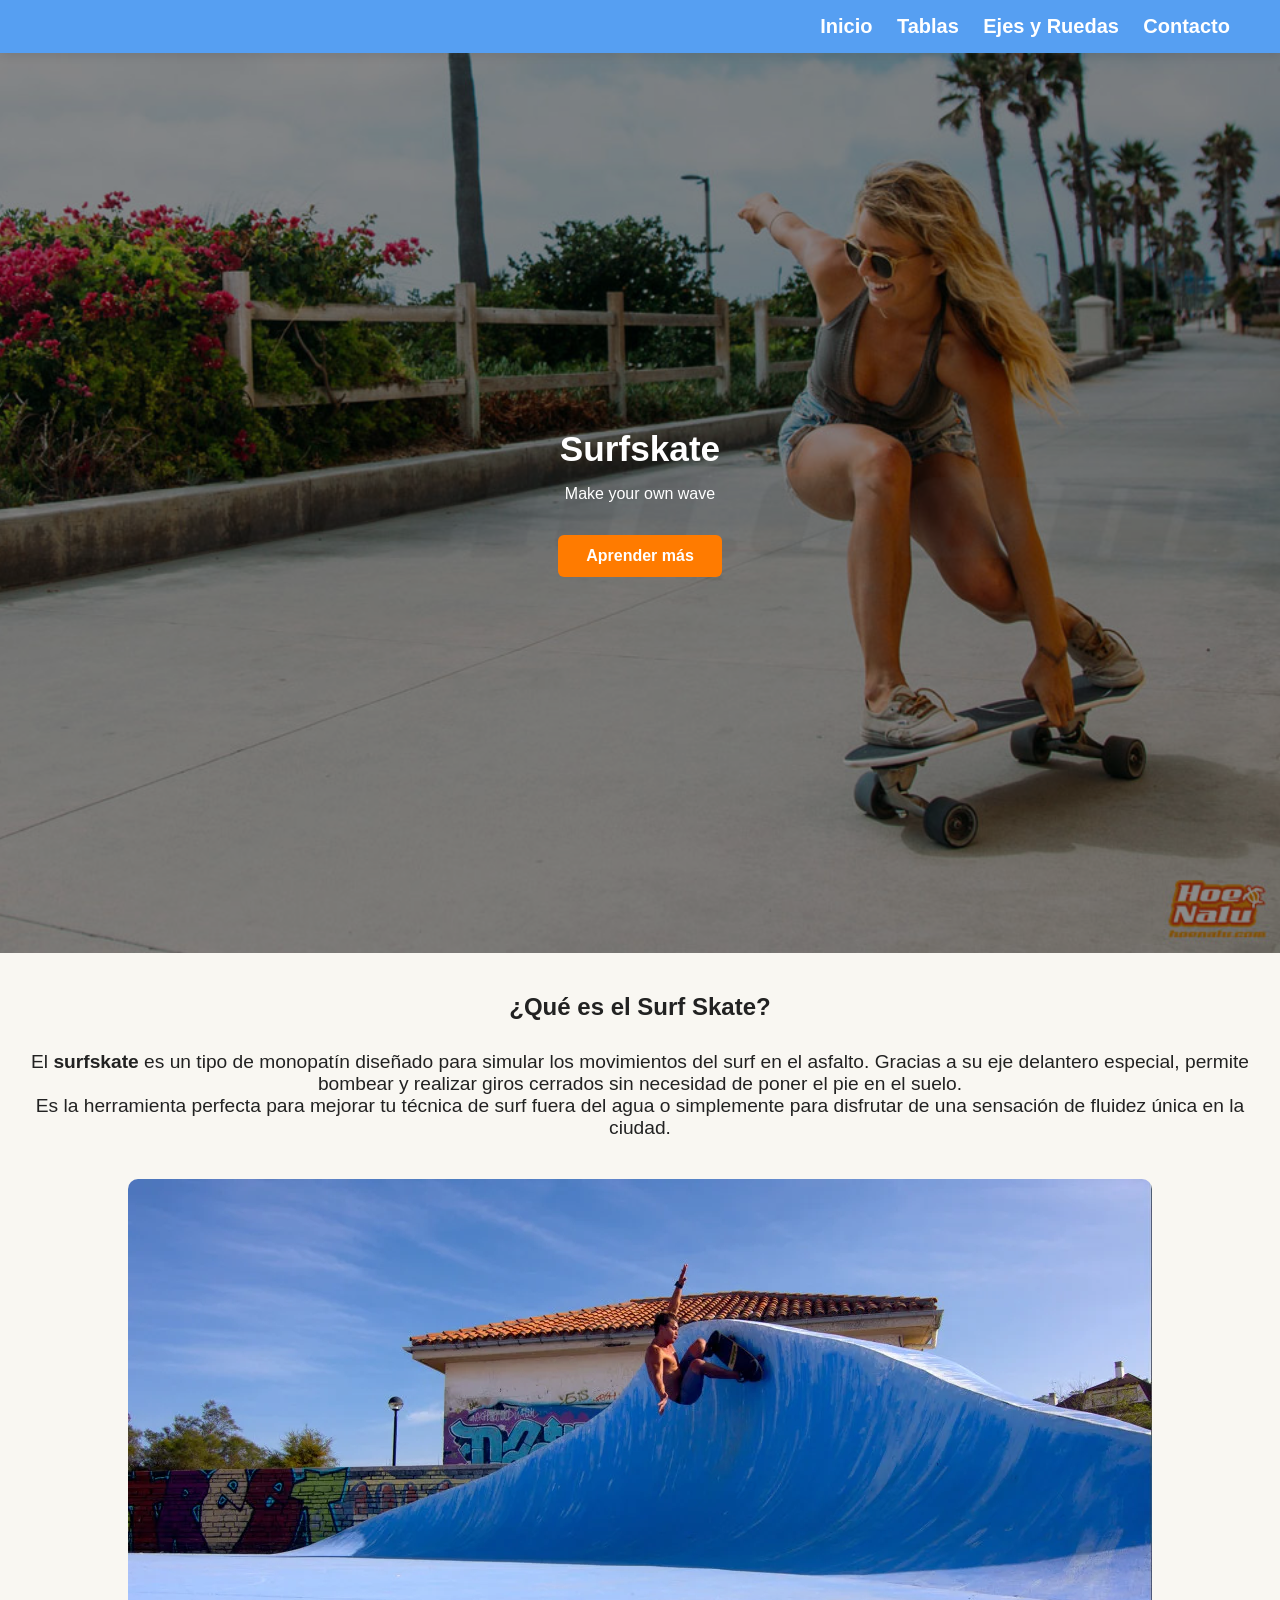
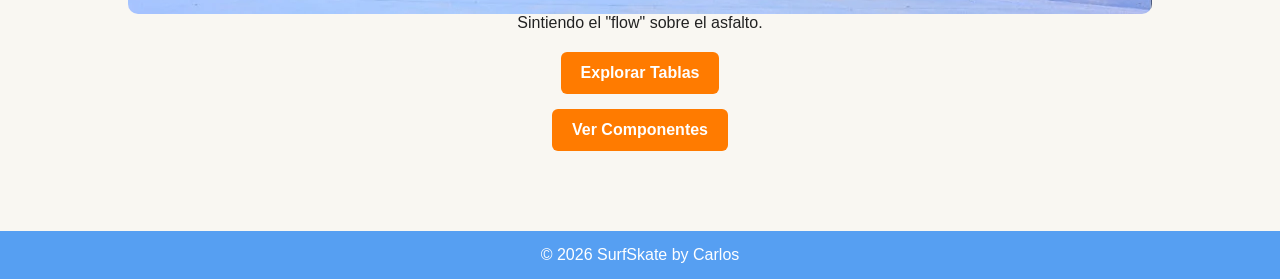
<file: index.html>
<!DOCTYPE html>
<html lang="es">
<head>
    <meta charset="UTF-8">
    <meta name="viewport" content="width=device-width, initial-scale=1.0">
    <meta name="description" content="Aprende qué es el surfskate y encuentra las mejores tablas y ejes para simular el surf en el asfalto.">
    <link rel="stylesheet" href="css/style.css">
    <title>SurfSkate - Make your own wave</title>
</head>
<body>

    <header class="encabezado-principal">
        <div class="contenedor-encabezado">
            <nav  class="navegacion">
                           

                <ul class="lista-navegacion">
                    <li><a href="index.html" aria-current="page">Inicio</a></li>
                    <li><a href="tablas.html">Tablas</a></li>
                    <li><a href="ejesRuedas.html">Ejes y Ruedas</a></li>
                    <li><a href="contacto.html">Contacto</a></li>
                </ul>
            </nav>
        </div>
    </header>

    <main id="contenido-principal">

        <section class="seccion-hero" aria-labelledby="titulo-hero">
            <div class="contenido-hero">
                <h1 id="titulo-hero">Surfskate</h1>
                <p class="frase-hero">Make your own wave</p>
                <div class="acciones-hero">
                    <a href="#que-es" class="boton">Aprender más</a>
                </div>
            </div>
        </section>

        <section id="que-es" class="seccion-info">
            <div class="que-es-h2">
                <h2>¿Qué es el Surf Skate?</h2>

                <article class="bloque-que-es">
                    <div class="texto-que-es">
                        <p>
                            El <strong>surfskate</strong> es un tipo de monopatín diseñado para simular los movimientos del surf en el asfalto. Gracias a su eje delantero especial, permite bombear y realizar giros cerrados sin necesidad de poner el pie en el suelo.
                        </p>
                        <p>
                            Es la herramienta perfecta para mejorar tu técnica de surf fuera del agua o simplemente para disfrutar de una sensación de fluidez única en la ciudad.
                        </p>
                    </div>

                    <div class="visual-que-es">
                        <figure>
                            <img src="img/surfingTheWall.webp" alt="Skater pared" class="imagen-que-es" loading="lazy">
                            <figcaption>Sintiendo el "flow" sobre el asfalto.</figcaption>
                        </figure>

                        <div class="grupo-botones">
                            <a href="tablas.html" class="boton-secundario">Explorar Tablas</a>
                            <a href="ejesRuedas.html" class="boton-secundario">Ver Componentes</a>
                        </div>
                    </div>
                </article>
            </div>
        </section>
    </main>

    <footer class="pie-principal">
        <div class="contenido-pie">
            <p>&copy; 2026 SurfSkate by Carlos</p>
        </div>
    </footer>

</body>
</html>
</file>
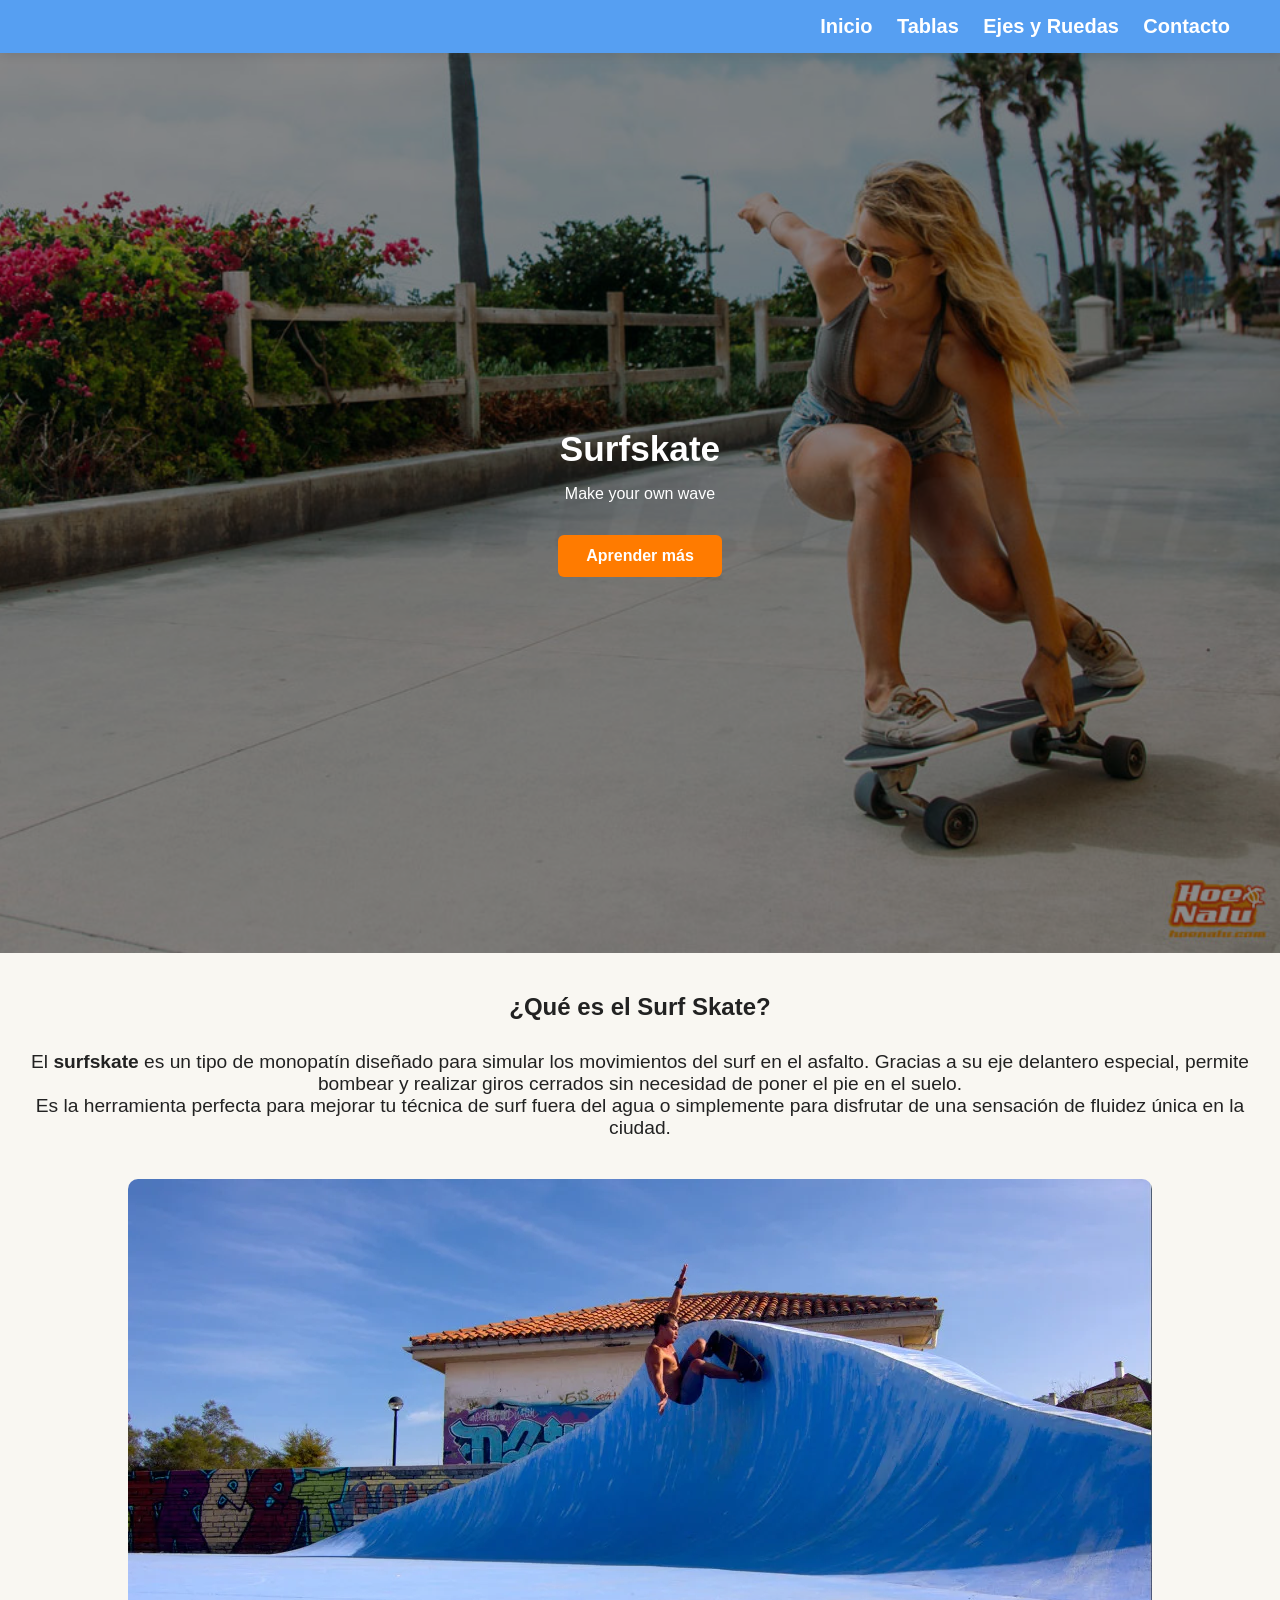
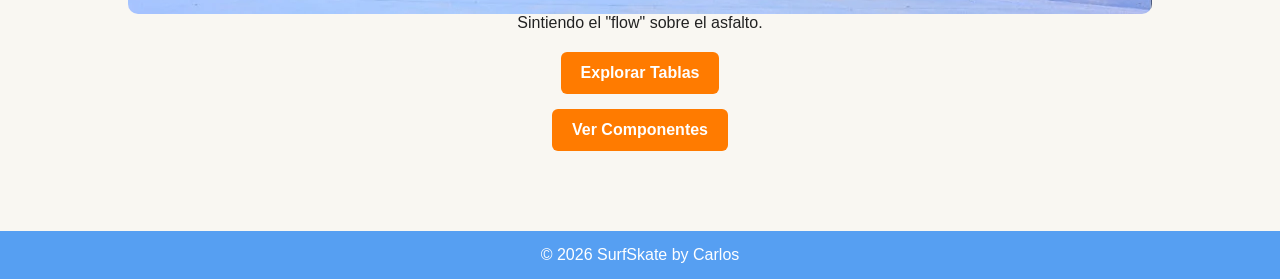
<file: html/index.html>
<!DOCTYPE html>
<html lang="es">
<head>
    <meta charset="UTF-8">
    <meta name="viewport" content="width=device-width, initial-scale=1.0">
    <meta name="description" content="Aprende qué es el surfskate y encuentra las mejores tablas y ejes para simular el surf en el asfalto.">
    <link rel="stylesheet" href="/css/style.css">
    <title>SurfSkate - Make your own wave</title>
</head>
<body>

    <header class="encabezado-principal">
        <div class="contenedor-encabezado">
            <nav  class="navegacion">
                           

                <ul class="lista-navegacion">
                    <li><a href="index.html" aria-current="page">Inicio</a></li>
                    <li><a href="tablas.html">Tablas</a></li>
                    <li><a href="ejesRuedas.html">Ejes y Ruedas</a></li>
                    <li><a href="contacto.html">Contacto</a></li>
                </ul>
            </nav>
        </div>
    </header>

    <main id="contenido-principal">

        <section class="seccion-hero" aria-labelledby="titulo-hero">
            <div class="contenido-hero">
                <h1 id="titulo-hero">Surfskate</h1>
                <p class="frase-hero">Make your own wave</p>
                <div class="acciones-hero">
                    <a href="#que-es" class="boton">Aprender más</a>
                </div>
            </div>
        </section>

        <section id="que-es" class="seccion-info">
            <div class="que-es-h2">
                <h2>¿Qué es el Surf Skate?</h2>

                <article class="bloque-que-es">
                    <div class="texto-que-es">
                        <p>
                            El <strong>surfskate</strong> es un tipo de monopatín diseñado para simular los movimientos del surf en el asfalto. Gracias a su eje delantero especial, permite bombear y realizar giros cerrados sin necesidad de poner el pie en el suelo.
                        </p>
                        <p>
                            Es la herramienta perfecta para mejorar tu técnica de surf fuera del agua o simplemente para disfrutar de una sensación de fluidez única en la ciudad.
                        </p>
                    </div>

                    <div class="visual-que-es">
                        <figure>
                            <img src="/img/surfingTheWall.webp" alt="Skater pared" class="imagen-que-es" loading="lazy">
                            <figcaption>Sintiendo el "flow" sobre el asfalto.</figcaption>
                        </figure>

                        <div class="grupo-botones">
                            <a href="tablas.html" class="boton-secundario">Explorar Tablas</a>
                            <a href="ejesRuedas.html" class="boton-secundario">Ver Componentes</a>
                        </div>
                    </div>
                </article>
            </div>
        </section>
    </main>

    <footer class="pie-principal">
        <div class="contenido-pie">
            <p>&copy; 2026 SurfSkate by Carlos</p>
        </div>
    </footer>

</body>
</html>
</file>
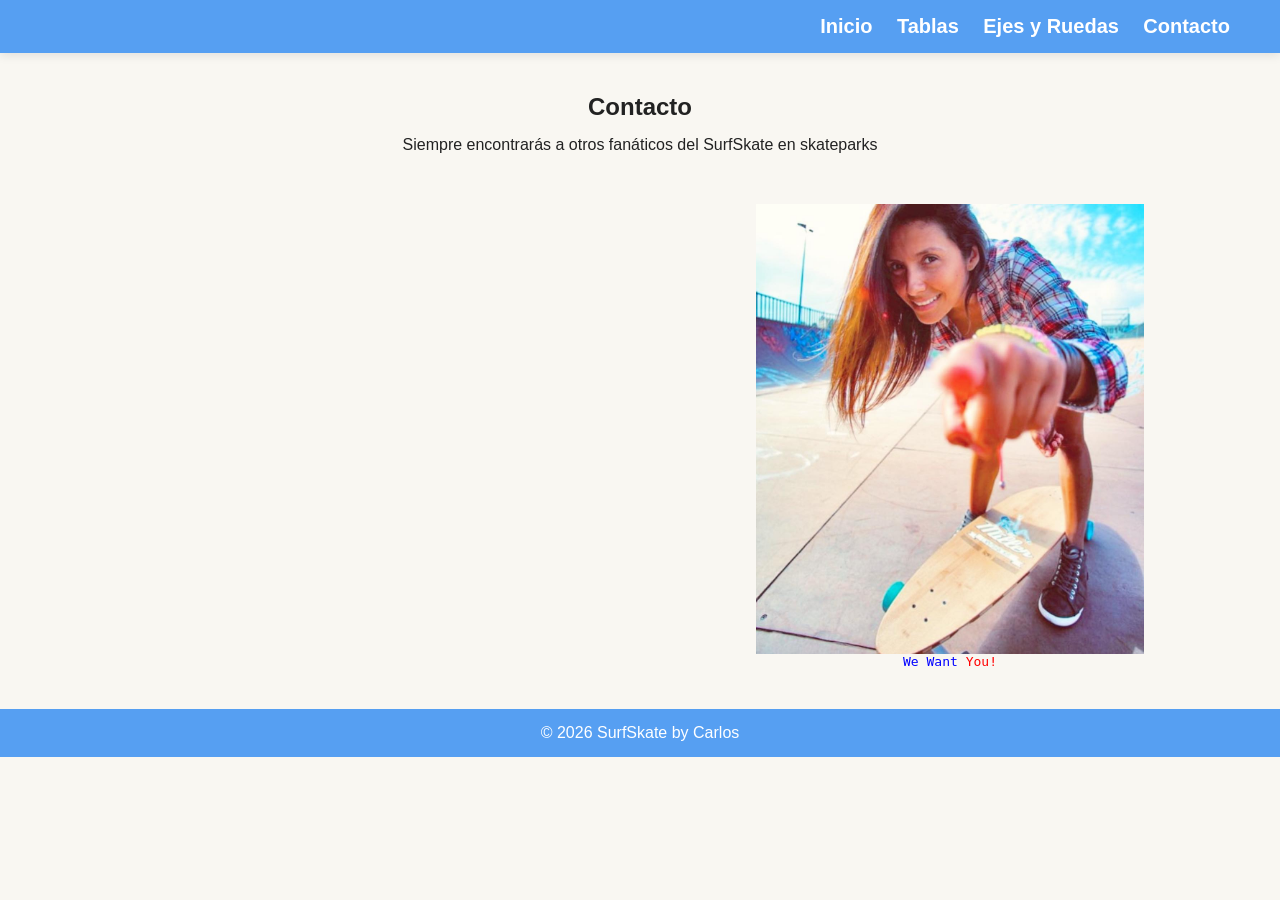
<file: contacto.html>
<!DOCTYPE html>
<html lang="es">
<head>
    <meta charset="UTF-8">
    <meta name="viewport" content="width=device-width, initial-scale=1.0">
    <link rel="stylesheet" href="css/style.css">
    <title>SurfSkate - Contacto</title>
</head>
<body>

<header class="encabezado-principal">
        <div class="contenedor-encabezado">
            <nav aria-label="Navegación principal" class="navegacion">
                <ul class="lista-navegacion">
                    <li><a href="index.html" aria-current="page">Inicio</a></li>
                    <li><a href="tablas.html">Tablas</a></li>
                    <li><a href="ejesRuedas.html">Ejes y Ruedas</a></li>
                    <li><a href="contacto.html">Contacto</a></li>
                </ul>
            </nav>
        </div>
    </header>

<main>
    <section class="last-section">
        <h2>Contacto</h2>
    <p>Siempre encontrarás a otros fanáticos del SurfSkate en skateparks </p>
    </section>
       <div class="contacto">
<iframe src="https://www.google.com/maps/embed?pb=!1m18!1m12!1m3!1d2890.343639952761!2d-5.953868019049077!3d43.57855810000014!2m3!1f0!2f0!3f0!3m2!1i1024!2i768!4f13.1!3m3!1m2!1s0xd369ddcf06eb9b3%3A0xf6adefc594eba2da!2sSkatepark%20Salinas!5e0!3m2!1ses!2ses!4v1773749470520!5m2!1ses!2ses" width="600" height="450" style="border:0;" allowfullscreen="" loading="lazy" referrerpolicy="no-referrer-when-downgrade"></iframe>


<figcaption id="ultimaFoto">
    <img src="img/millerdivision.jpg" alt=""> <p>We Want <span>You!</span></p>
</figcaption>
</div>
</main>


    <footer class="pie-principal">
        <div class="contenido-pie">
            <p>&copy; 2026 SurfSkate by Carlos</p>
        </div>
    </footer>

</body>
</html>
</file>
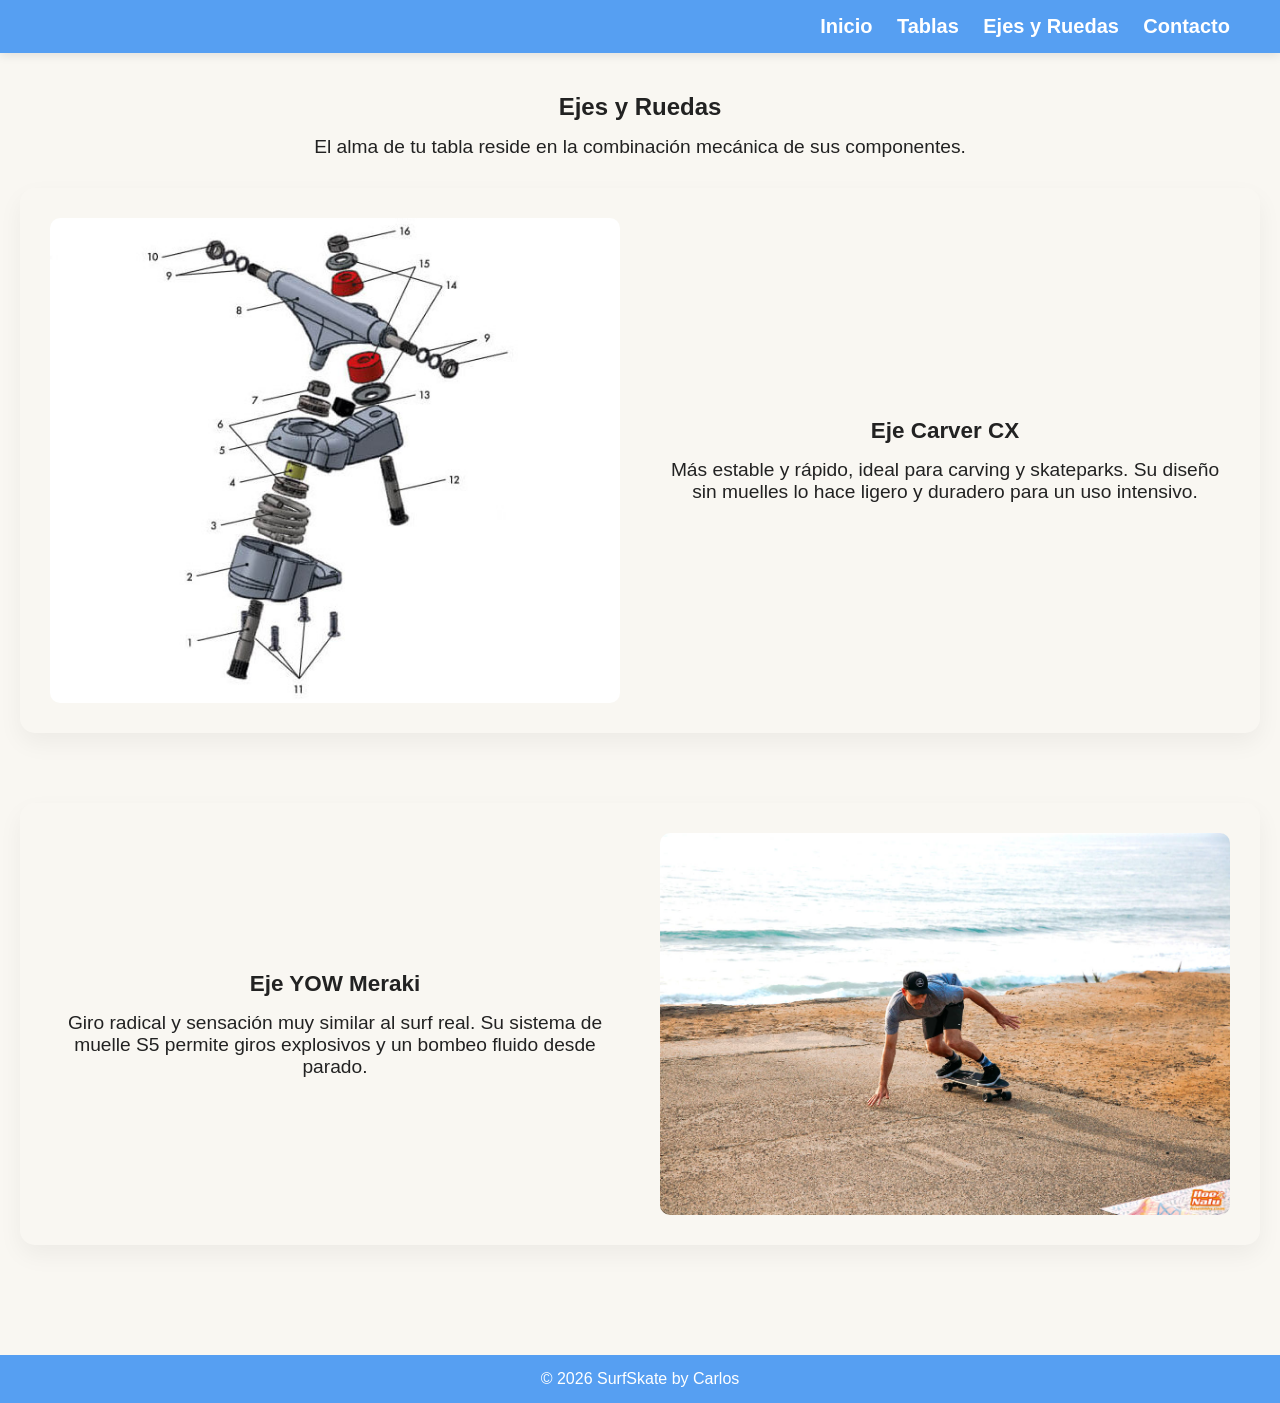
<file: ejesRuedas.html>
<!DOCTYPE html>
<html lang="es">
<head>
    <meta charset="UTF-8">
    <meta name="viewport" content="width=device-width, initial-scale=1.0">
    <link rel="stylesheet" href="css/style.css">
    <title>SurfSkate - Ejes y Ruedas</title>
</head>
<body>

<header class="encabezado-principal">
        <div class="contenedor-encabezado">
            <nav aria-label="Navegación principal" class="navegacion">
                <ul class="lista-navegacion">
                    <li><a href="index.html" aria-current="page">Inicio</a></li>
                    <li><a href="tablas.html">Tablas</a></li>
                    <li><a href="ejesRuedas.html">Ejes y Ruedas</a></li>
                    <li><a href="contacto.html">Contacto</a></li>
                </ul>
            </nav>
        </div>
    </header>


   <main>
    <section class="seccion-productos">
        <h2 class="que-es-h2">Ejes y Ruedas</h2>
        <p class="texto-que-es">El alma de tu tabla reside en la combinación mecánica de sus componentes.</p>

        <div class="bloque-que-es">
            <article class="tarjeta-detalle">
                <div class="visual-que-es">
                    <img src="img/surfskate-meraki-yow.jpg" alt="Primer plano eje Carver CX" class="imagen-que-es">
                </div>
                <div class="texto-que-es">
                    <h3>Eje Carver CX</h3>
                    <p>Más estable y rápido, ideal para carving y skateparks. Su diseño sin muelles lo hace ligero y duradero para un uso intensivo.</p>
                </div>
            </article>
            
            <article class="tarjeta-detalle">
                <div class="texto-que-es">
                    <h3>Eje YOW Meraki</h3>
                    <p>Giro radical y sensación muy similar al surf real. Su sistema de muelle S5 permite giros explosivos y un bombeo fluido desde parado.</p>
                </div>
                <div class="visual-que-es">
                    <img src="img/2-alta.jpg" alt="Primer plano eje YOW Meraki" class="imagen-que-es">
                </div>
            </article>
        </div>
    </section>
</main>


    <footer class="pie-principal">
        <div class="contenido-pie">
            <p>&copy; 2026 SurfSkate by Carlos</p>
        </div>
    </footer>

</body>
</html>
</file>
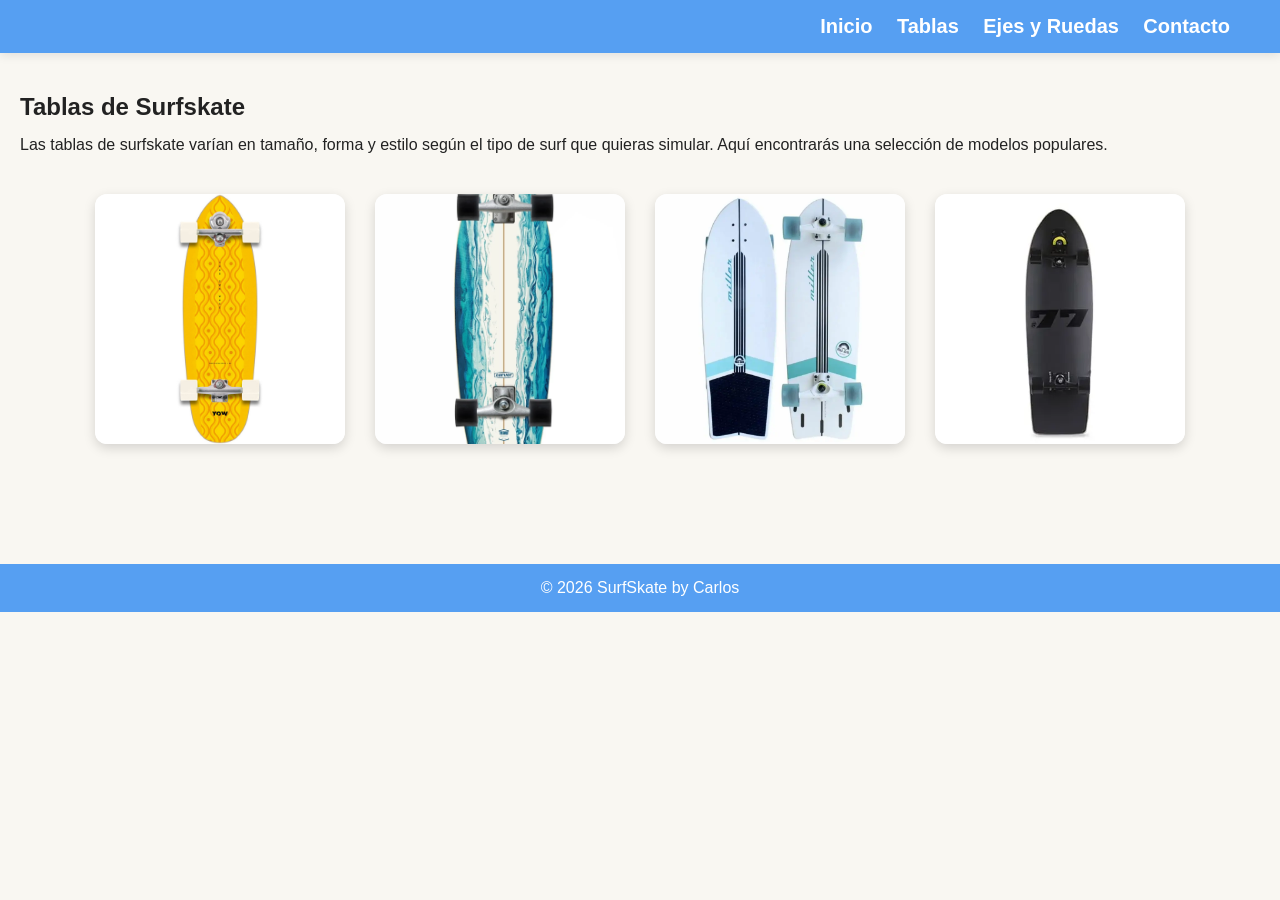
<file: tablas.html>
<!DOCTYPE html>
<html lang="es">
<head>
    <meta charset="UTF-8">
    <meta name="viewport" content="width=device-width, initial-scale=1.0">
    <link rel="stylesheet" href="css/style.css">
    <title>SurfSkate - Tablas</title>
</head>
<body>

<header class="encabezado-principal">
        <div class="contenedor-encabezado">
            <nav aria-label="Navegación principal" class="navegacion">
                <ul class="lista-navegacion">
                    <li><a href="index.html" aria-current="page">Inicio</a></li>
                    <li><a href="tablas.html">Tablas</a></li>
                    <li><a href="ejesRuedas.html">Ejes y Ruedas</a></li>
                    <li><a href="contacto.html">Contacto</a></li>
                </ul>
            </nav>
        </div>
    </header>

<main>
    <section>
        <h2>Tablas de Surfskate</h2>

        <article>
            <p>Las tablas de surfskate varían en tamaño, forma y estilo según el tipo de surf que quieras simular. Aquí encontrarás una selección de modelos populares.</p>
        </article>
<section class="galeria">
    <div class="tarjeta">
        <a href="https://yowsurf.com/es" target="_blank" rel="noopener">
            <img src="img/yow.jpg" alt="Producto 1">
        </a>
    </div>

    <div class="tarjeta">
        <a href="https://www.carver-skateboards.eu/carver_es/?gad_source=1&gad_campaignid=22987912540&gbraid=0AAAAAoexXTSK2ikY9CNj7hO-6mPMRLA08&gclid=Cj0KCQjw9-PNBhDfARIsABHN6-2MXcZWdIoS-f0r4AhDQB52ok_vNCy989kjzU_kJOnCR9sujXqMCU0aAu8BEALw_wcB" target="_blank" rel="noopener">
            <img src="img/carver.webp" alt="Producto 2">
        </a>
    </div>

    <div class="tarjeta">
        <a href="https://indalosurfer.com/es/miller-surfskate/137-surfskate-miller-pablo-solar-pro-model-325.html" target="_blank" rel="noopener">
            <img src="img/miller.webp" alt="Producto 3">
        </a>
    </div>

    <div class="tarjeta">
        <a href="https://www.smoothstar.com/es/producto/34%E2%80%B3-filipe-toledo-77/?srsltid=AfmBOoqmZ0DzKK_GMmBcSTvvyeA2hVVSzXM01DJk11btIsMRuCJ9TR4-" target="_blank" rel="noopener">
            <img src="img/smoothstar.webp" alt="Producto 4">
        </a>
    </div>

</section>
    </section>
       
</main>


    <footer class="pie-principal">
        <div class="contenido-pie">
            <p>&copy; 2026 SurfSkate by Carlos</p>
        </div>
    </footer>

</body>
</html>
</file>
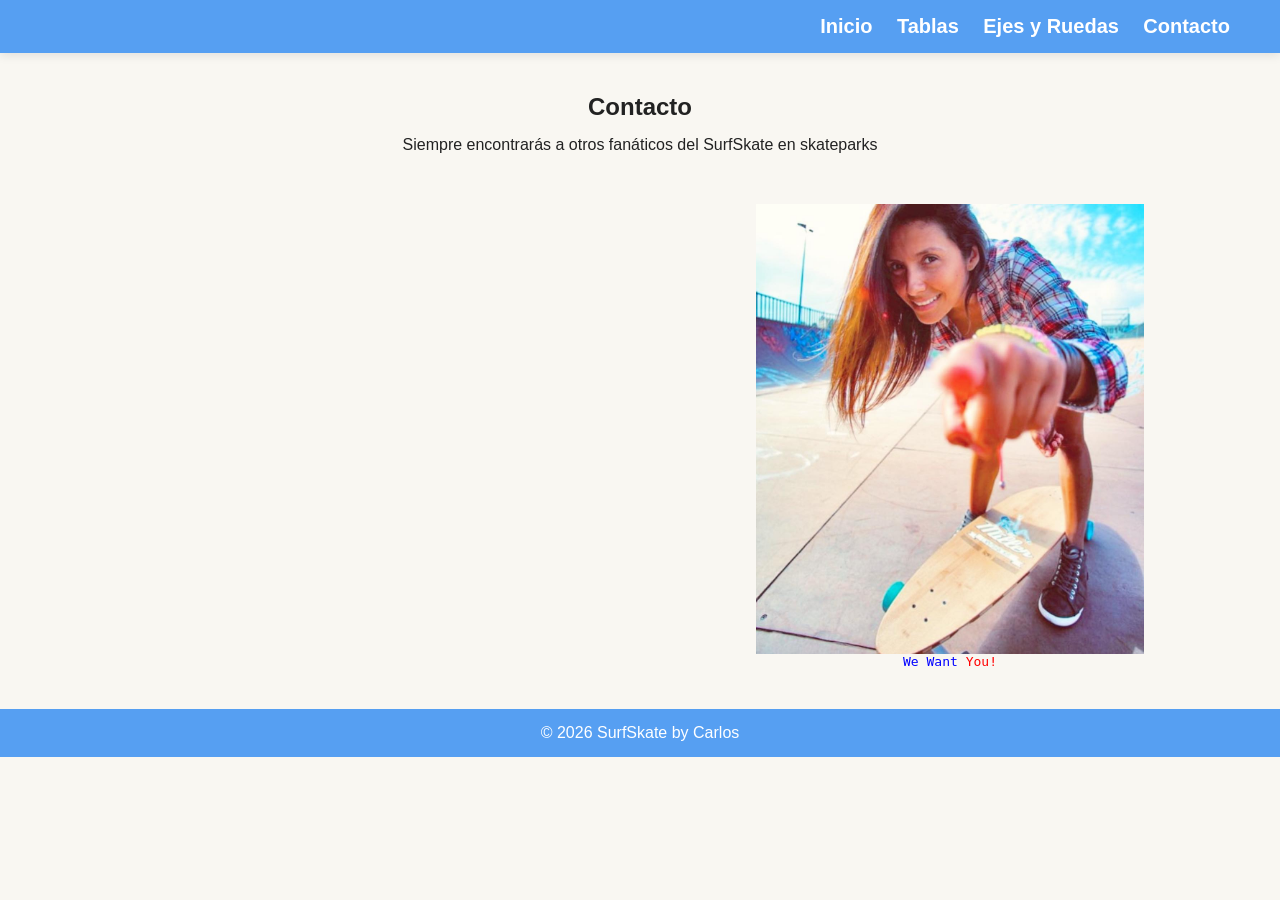
<file: html/contacto.html>
<!DOCTYPE html>
<html lang="es">
<head>
    <meta charset="UTF-8">
    <meta name="viewport" content="width=device-width, initial-scale=1.0">
    <link rel="stylesheet" href="/css/style.css">
    <title>SurfSkate - Contacto</title>
</head>
<body>

<header class="encabezado-principal">
        <div class="contenedor-encabezado">
            <nav aria-label="Navegación principal" class="navegacion">
                <ul class="lista-navegacion">
                    <li><a href="index.html" aria-current="page">Inicio</a></li>
                    <li><a href="tablas.html">Tablas</a></li>
                    <li><a href="ejesRuedas.html">Ejes y Ruedas</a></li>
                    <li><a href="contacto.html">Contacto</a></li>
                </ul>
            </nav>
        </div>
    </header>

<main>
    <section class="last-section">
        <h2>Contacto</h2>
    <p>Siempre encontrarás a otros fanáticos del SurfSkate en skateparks </p>
    </section>
       <div class="contacto">
<iframe src="https://www.google.com/maps/embed?pb=!1m18!1m12!1m3!1d2890.343639952761!2d-5.953868019049077!3d43.57855810000014!2m3!1f0!2f0!3f0!3m2!1i1024!2i768!4f13.1!3m3!1m2!1s0xd369ddcf06eb9b3%3A0xf6adefc594eba2da!2sSkatepark%20Salinas!5e0!3m2!1ses!2ses!4v1773749470520!5m2!1ses!2ses" width="600" height="450" style="border:0;" allowfullscreen="" loading="lazy" referrerpolicy="no-referrer-when-downgrade"></iframe>


<figcaption id="ultimaFoto">
    <img src="/img/millerdivision.jpg" alt=""> <p>We Want <span>You!</span></p>
</figcaption>
</div>
</main>


    <footer class="pie-principal">
        <div class="contenido-pie">
            <p>&copy; 2026 SurfSkate by Carlos</p>
        </div>
    </footer>

</body>
</html>
</file>
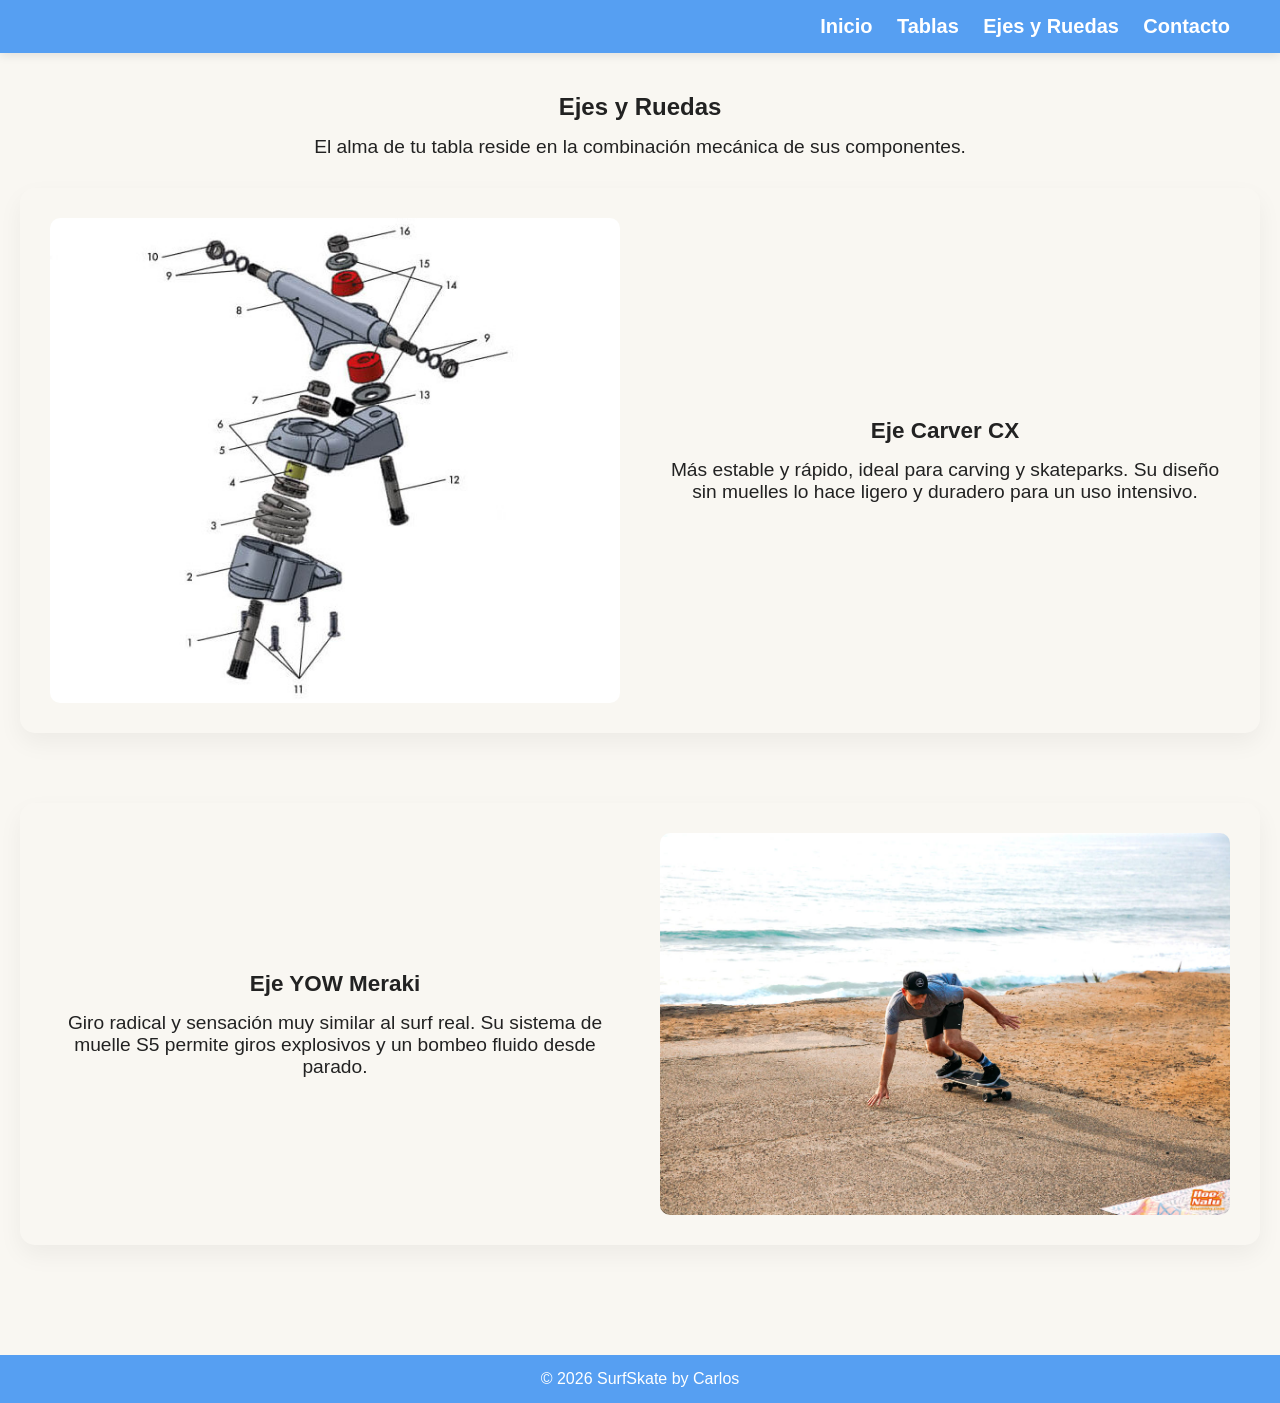
<file: html/ejesRuedas.html>
<!DOCTYPE html>
<html lang="es">
<head>
    <meta charset="UTF-8">
    <meta name="viewport" content="width=device-width, initial-scale=1.0">
    <link rel="stylesheet" href="/css/style.css">
    <title>SurfSkate - Ejes y Ruedas</title>
</head>
<body>

<header class="encabezado-principal">
        <div class="contenedor-encabezado">
            <nav aria-label="Navegación principal" class="navegacion">
                <ul class="lista-navegacion">
                    <li><a href="index.html" aria-current="page">Inicio</a></li>
                    <li><a href="tablas.html">Tablas</a></li>
                    <li><a href="ejesRuedas.html">Ejes y Ruedas</a></li>
                    <li><a href="contacto.html">Contacto</a></li>
                </ul>
            </nav>
        </div>
    </header>


   <main>
    <section class="seccion-productos">
        <h2 class="que-es-h2">Ejes y Ruedas</h2>
        <p class="texto-que-es">El alma de tu tabla reside en la combinación mecánica de sus componentes.</p>

        <div class="bloque-que-es">
            <article class="tarjeta-detalle">
                <div class="visual-que-es">
                    <img src="/img/surfskate-meraki-yow.jpg" alt="Primer plano eje Carver CX" class="imagen-que-es">
                </div>
                <div class="texto-que-es">
                    <h3>Eje Carver CX</h3>
                    <p>Más estable y rápido, ideal para carving y skateparks. Su diseño sin muelles lo hace ligero y duradero para un uso intensivo.</p>
                </div>
            </article>
            
            <article class="tarjeta-detalle">
                <div class="texto-que-es">
                    <h3>Eje YOW Meraki</h3>
                    <p>Giro radical y sensación muy similar al surf real. Su sistema de muelle S5 permite giros explosivos y un bombeo fluido desde parado.</p>
                </div>
                <div class="visual-que-es">
                    <img src="/img/2-alta.jpg" alt="Primer plano eje YOW Meraki" class="imagen-que-es">
                </div>
            </article>
        </div>
    </section>
</main>


    <footer class="pie-principal">
        <div class="contenido-pie">
            <p>&copy; 2026 SurfSkate by Carlos</p>
        </div>
    </footer>

</body>
</html>
</file>
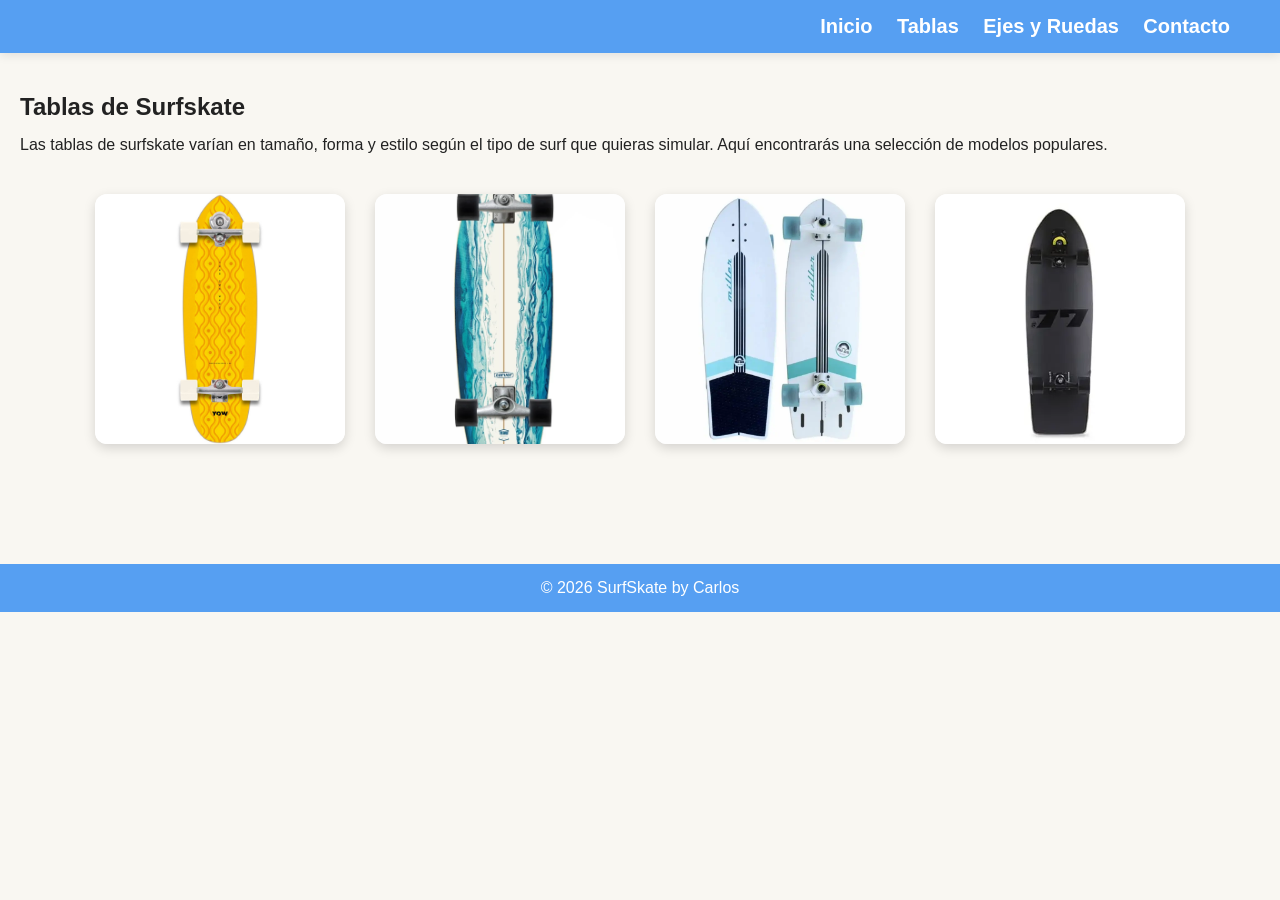
<file: html/tablas.html>
<!DOCTYPE html>
<html lang="es">
<head>
    <meta charset="UTF-8">
    <meta name="viewport" content="width=device-width, initial-scale=1.0">
    <link rel="stylesheet" href="/css/style.css">
    <title>SurfSkate - Tablas</title>
</head>
<body>

<header class="encabezado-principal">
        <div class="contenedor-encabezado">
            <nav aria-label="Navegación principal" class="navegacion">
                <ul class="lista-navegacion">
                    <li><a href="index.html" aria-current="page">Inicio</a></li>
                    <li><a href="tablas.html">Tablas</a></li>
                    <li><a href="ejesRuedas.html">Ejes y Ruedas</a></li>
                    <li><a href="contacto.html">Contacto</a></li>
                </ul>
            </nav>
        </div>
    </header>

<main>
    <section>
        <h2>Tablas de Surfskate</h2>

        <article>
            <p>Las tablas de surfskate varían en tamaño, forma y estilo según el tipo de surf que quieras simular. Aquí encontrarás una selección de modelos populares.</p>
        </article>
<section class="galeria">
    <div class="tarjeta">
        <a href="https://yowsurf.com/es" target="_blank" rel="noopener">
            <img src="/img/yow.jpg" alt="Producto 1">
        </a>
    </div>

    <div class="tarjeta">
        <a href="https://www.carver-skateboards.eu/carver_es/?gad_source=1&gad_campaignid=22987912540&gbraid=0AAAAAoexXTSK2ikY9CNj7hO-6mPMRLA08&gclid=Cj0KCQjw9-PNBhDfARIsABHN6-2MXcZWdIoS-f0r4AhDQB52ok_vNCy989kjzU_kJOnCR9sujXqMCU0aAu8BEALw_wcB" target="_blank" rel="noopener">
            <img src="/img/carver.webp" alt="Producto 2">
        </a>
    </div>

    <div class="tarjeta">
        <a href="https://indalosurfer.com/es/miller-surfskate/137-surfskate-miller-pablo-solar-pro-model-325.html" target="_blank" rel="noopener">
            <img src="/img/miller.webp" alt="Producto 3">
        </a>
    </div>

    <div class="tarjeta">
        <a href="https://www.smoothstar.com/es/producto/34%E2%80%B3-filipe-toledo-77/?srsltid=AfmBOoqmZ0DzKK_GMmBcSTvvyeA2hVVSzXM01DJk11btIsMRuCJ9TR4-" target="_blank" rel="noopener">
            <img src="/img/smoothstar.webp" alt="Producto 4">
        </a>
    </div>

</section>
    </section>
       
</main>


    <footer class="pie-principal">
        <div class="contenido-pie">
            <p>&copy; 2026 SurfSkate by Carlos</p>
        </div>
    </footer>

</body>
</html>
</file>
<file: css/style.css>
/* ===========================
   ESTILOS GENERALES
=========================== */

* {
    margin: 0;
    padding: 0;
    box-sizing: border-box;
}

body {
    font-family: 'Segoe UI', Tahoma, Geneva, Verdana, sans-serif;
    background-color: #f9f7f2;
    color: #222;
    
}

img {
    max-width: 100%;
    display: block;
    border-radius: 10px;
}

h1, h2, h3 {
    margin-bottom: 15px;
}

section {
    padding: 40px 20px;
}

/* ===========================
   NAVBAR
=========================== */

.encabezado-principal {
    position: sticky;   
    top: 0;            
    z-index: 1000;      
    box-shadow: 0 2px 10px rgba(0,0,0,0.1); 
}

.navegacion {
    background-color: rgb(86, 159, 242);

   background-repeat: no-repeat;
    text-align: right;
    padding: 15px 30px; 
    margin-bottom: 0px;
    height: auto;
    
}

.lista-navegacion {
    list-style: none;
}

.lista-navegacion li {
    display: inline;
    margin-right: 20px;
}

.lista-navegacion a {
    color: white;
    font-size: 20px;
    text-decoration: none;
    font-weight: bold;
}

.lista-navegacion a:hover {
    text-decoration: underline;
}

/* ===========================
   HERO
=========================== */

.seccion-hero {
    min-height: 100vh;
    background-image: url('../img/1-alta.jpg');
    background-size: cover;
    background-position: right;
    background-repeat: no-repeat;

    display: flex;
    align-items: center;
    justify-content: center;

    position: relative;
    padding: 20px;
}

.seccion-hero::before {
    content: "";
    position: absolute;
    top: 0;
    left: 0;
    width: 100%;
    height: 100%;
    background: rgba(0, 0, 0, 0.45);
}

.contenido-hero {
    position: relative;
    text-align: center;
    color: white;
    max-width: 700px;
}

.contenido-hero h1 {
    font-size: 3.5rem;
    margin-bottom: 1rem;
}

.contenido-hero p {
    font-size: 1.3rem;
    margin-bottom: 2rem;
}

.boton {
    display: inline-block;
    padding: 12px 28px;
    background-color: #ff7b00;
    color: white;
    text-decoration: none;
    font-weight: bold;
    border-radius: 6px;
    transition: 0.3s;
}

.boton:hover {
    background-color: #e56f00;
}

/* ===========================
   SECCIÓN ¿QUÉ ES?
=========================== */
.que-es-h2{
    text-align: center;
}

.bloque-que-es {
    display: flex;
    justify-content: space-between;
    align-items: center;
    gap: 40px;
    margin-top: 30px;
}

.texto-que-es {
    text-align: center;
    flex: 1;
    font-size: 1.2rem;
}

.visual-que-es {
    flex: 1;
    display: flex;
    flex-direction: column;
    align-items: center;
    gap: 20px;
}

.imagen-que-es {
    width: 100%;
}

.grupo-botones {
    display: flex;
    flex-direction: column;
    align-items: flex-end;
    gap: 15px;
    width: 100%;
}

.boton-secundario {
    display: inline-block;
    padding: 12px 20px;
    background-color: #ff7b00;
    color: white;
    text-decoration: none;
    border-radius: 6px;
    font-weight: bold;
    width: fit-content;
    transition: 0.3s;
}

.boton-secundario:hover {
    background-color: #e56f00;
}

/* ===========================
Tarjetas tablas
=========================== */

.galeria {
    display: flex;
    justify-content: center;
    gap: 30px;
    flex-wrap: wrap;
    padding: 40px 20px;
}

/* tamaño de tarjeta */
.tarjeta {
    width: 250px;              
    height: 250px;
    background: white;
    border-radius: 12px;
    box-shadow: 0 4px 12px rgba(0,0,0,0.15);
    display: flex;
    justify-content: center;
    align-items: center;
    overflow: hidden;          /
    transition: transform 0.3s;
}

.tarjeta:hover {
    transform: scale(1.05);
}

.tarjeta img {
    width: 100%;
    height: 100%;
    object-fit: cover;         
    display: block;
}

/*==========================
    EJES Y RUEDAS
 ==========================   
*/

.tarjeta-detalle {
    display: flex;
    align-items: center;
    gap: 40px;
    background:none;
    padding: 30px;
    border-radius: 15px;
    margin-bottom: 30px;
    box-shadow: 0 10px 25px rgba(0,0,0,0.05);
}

@media (max-width: 768px) {
    .tarjeta-detalle {
        flex-direction: column;
        text-align: center;
    }
}

/*============
Contacto
===============*/
.contacto {
    display: flex;
    justify-content: center;
    align-items: center;
    gap: 20px;
}
/*==========================
 Igualar tamaño de la imagen al iframe 
  ==========================   
*/
#ultimaFoto img {
    width: 600px;
    height: 450px;
    object-fit: scale-down; 
    border-radius: 10px;
    
}

.last-section{
    text-align: center;
    margin-bottom: 10px;
}

figcaption p{text-align: center;
            font-family: monospace;
            color: blue;
        }
figcaption span{color: red;}        




/* ===========================
   RESPONSIVE
=========================== */

@media (max-width: 768px) {

       .navegacion {
        padding: 8px 10px;
    }

    .lista-navegacion li {
        margin: 5px 0;
    }

    .lista-navegacion a {
        font-size: 16px;
        padding: 6px 0;
        display: inline-block;
    }


    .contacto {
        flex-direction: column;
    }

    iframe {
        width: 100%;
        height: 300px;
    }

    #ultimaFoto img {
        width: 100%;
        height: 300px;
    }
}



    .seccion-hero {
        height: 70vh;
        background-position: right;
        padding: 40px 20px;
    }

    .contenido-hero h1 {
        font-size: 2.2rem;
    }

    .contenido-hero p {
        font-size: 1rem;
    }

    .bloque-que-es {
        flex-direction: column;
        text-align: center;
    }

    .grupo-botones {
        align-items: center;
    }


/* ===========================
   FOOTER
=========================== */

.pie-principal {
    background-color: rgb(86, 159, 242);
    color: white;
    text-align: center;
    padding: 15px;
    margin-top: 40px;
}
</file>
